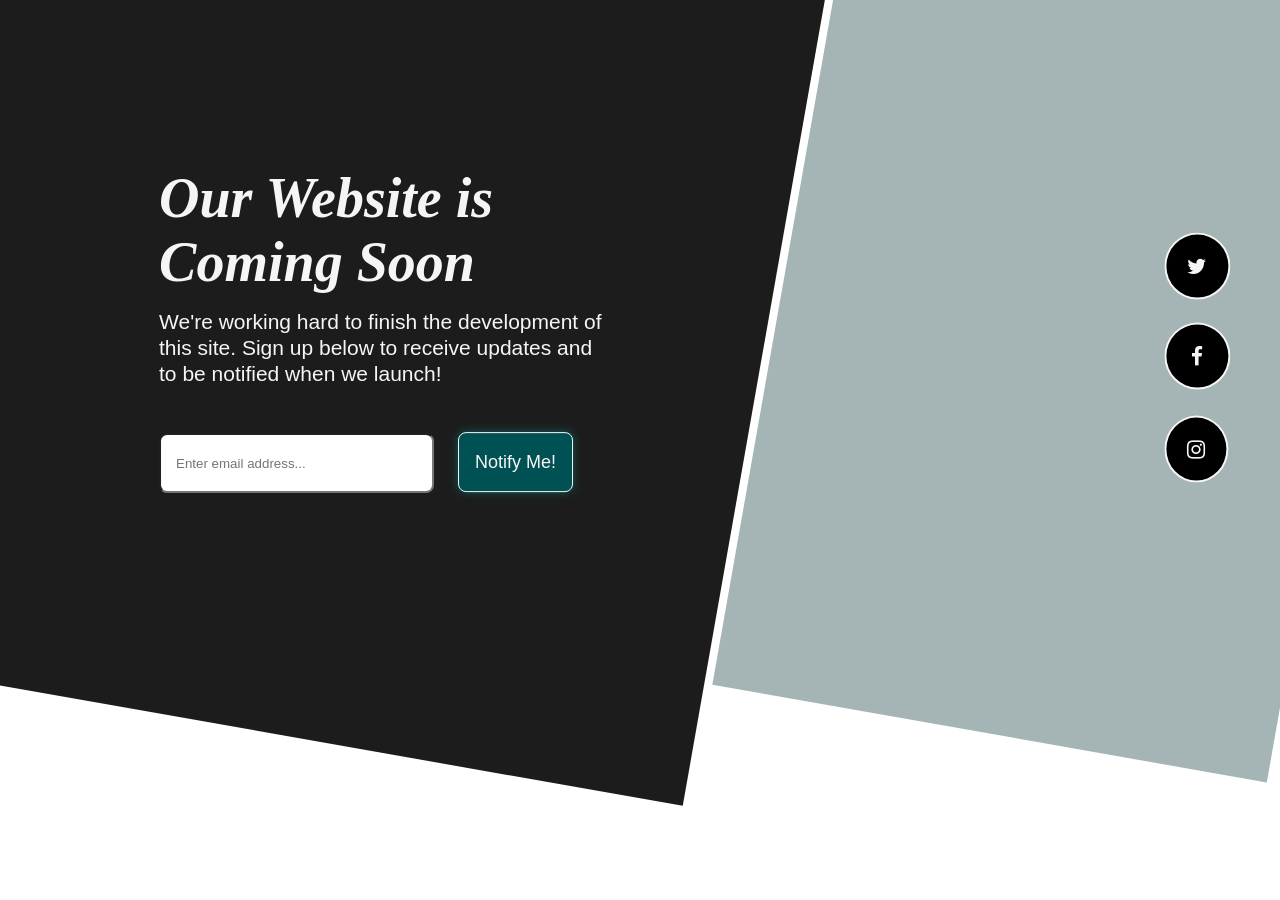
<file: index.html>
<!DOCTYPE html>
<html lang="en" dir="ltr">

<head>
    <title>Coming Soon</title>
    <link rel="stylesheet" href="cm.css">
    <link rel="stylesheet" href="https://cdnjs.cloudflare.com/ajax/libs/font-awesome/4.7.0/css/font-awesome.min.css">

</head>

<body>

    <div class="container">
        <video autoplay muted loop>
            <source src="video/bg.mp4" type="video/mp4">
        </video>

        <div class="container-txt">
            <div class="div-txt">
                <h1>Our Website is <br> Coming Soon</h1>
                <p>We're working hard to finish the development of <br> this site. Sign up below to receive updates and
                    <br> to be notified when we launch!</p>
                <input type="email" placeholder="Enter email address..." required>
                <input type="submit" value="Notify Me!">
            </div>
        </div>
        <div class="container-icon">
            <div class="div-icon">
                <a href=""><i class="fa fa-twitter"></i></a>
                <a href=""><i class="fa fa-facebook"></i></a>
                <a href=""><i class="fa fa-instagram"></i></a>
            </div>
        </div>
    </div>

</body>

</html>
</file>
<file: cm.css>
* {
  margin: 0;
  padding: 0;
  box-sizing: border-box;
}

body {
  position: relative;
  overflow: hidden;
}


.container {
  width: 100%;
  height: 657px;
  overflow: hidden;
}

.container video {
  width: 100%;
  height: auto;
  position: fixed;
  top: 0;
  left: 0;
  right: 0;
  bottom: 0;
}




/* title and txt section left */

.container .container-txt {
  width: 65%;
  height: 840px;
  background-color: rgba(0, 0, 0, 0.89);
  position: absolute;
  top: -100px;
  left: -70px;
  transform: rotate(10deg);
}

.container-txt .div-txt {
  width: 500px;
  height: 330px;
  position: absolute;
  top: 255px;
  left: 230px;
  text-align: left;
  transform: rotate(-10deg);
}
.div-txt h1 {
  color: whitesmoke;
  font-size: 56px;
  font-style: italic;
}
.div-txt p {
  color: whitesmoke;
  font-size: 21px;
  margin-top: 15px;
  line-height: 26px;
  font-family: "Gill Sans", "Gill Sans MT", Calibri, "Trebuchet MS", sans-serif;
}

.div-txt input[type="email"]{
  width: 275px;
  height: 60px;
  outline: none;
  padding: 10px 15px;
  margin-top: 45px;
  margin-right: 20px;
  border-radius: 8px;
}
.div-txt input[type="submit"]{
  width: 115px;
  height: 60px;
  font-size: 18px;
  outline: none;
  color: whitesmoke;
  padding: 10px 15px;
  margin-top: 45px;
  border-radius: 8px;
  transition: all 0.6s;
  border: 1px solid whitesmoke;
  background-color: rgb(0, 81, 83);
  box-shadow: 0 0 9px rgba(0, 148, 151, 0.534);
  font-family: 'Gill Sans', 'Gill Sans MT', Calibri, 'Trebuchet MS', sans-serif;
}

.div-txt input[type="submit"]:hover{
  background-color: rgb(0, 149, 151);
  box-shadow: 0 0 9px rgb(0, 149, 151);
}

/* icon section right */

.container .container-icon {
  width: 44%;
  height: 840px;
  background-color: rgba(77, 108, 109, 0.507);
  position: absolute;
  top: -100px;
  right: -64px;
  transform: rotate(10deg);
}


.container-icon .div-icon{
  width: 100px;
  height: 250px;
  position: absolute;
  top: 310px;
  right: 100px;
  text-align: left;
  transform: rotate(-10deg);
}

.div-icon a i[class="fa fa-twitter"]{
  color: whitesmoke;
  font-size: 21px;
  position: absolute;
  top: 0;
  left: 25px;
  padding: 21px;
  border-radius: 50%;
  transition: all 0.6s;
  background-color: black;
  border:2px solid whitesmoke;

}

.div-icon a i[class="fa fa-facebook"]{
  color: whitesmoke;
  font-size: 21px;
  position: absolute;
  top: 90px;
  left: 25px;
  padding: 21px 25px;
  border-radius: 50%;
  transition: all 0.6s;
  background-color: black;
  border:2px solid whitesmoke;
}


.div-icon a i[class="fa fa-instagram"]{
  color: whitesmoke;
  font-size: 21px;
  position: absolute;
  bottom: 0;
  left: 25px;
  padding: 21px;
  border-radius: 50%;
  transition: all 0.6s;
  background-color: black;
  border: 2px solid whitesmoke;
}


.div-icon a{
  text-decoration: none;
}

.div-icon a i:hover{
  color: black;
  background-color: whitesmoke;
  border: 2px solid black;
}
</file>
